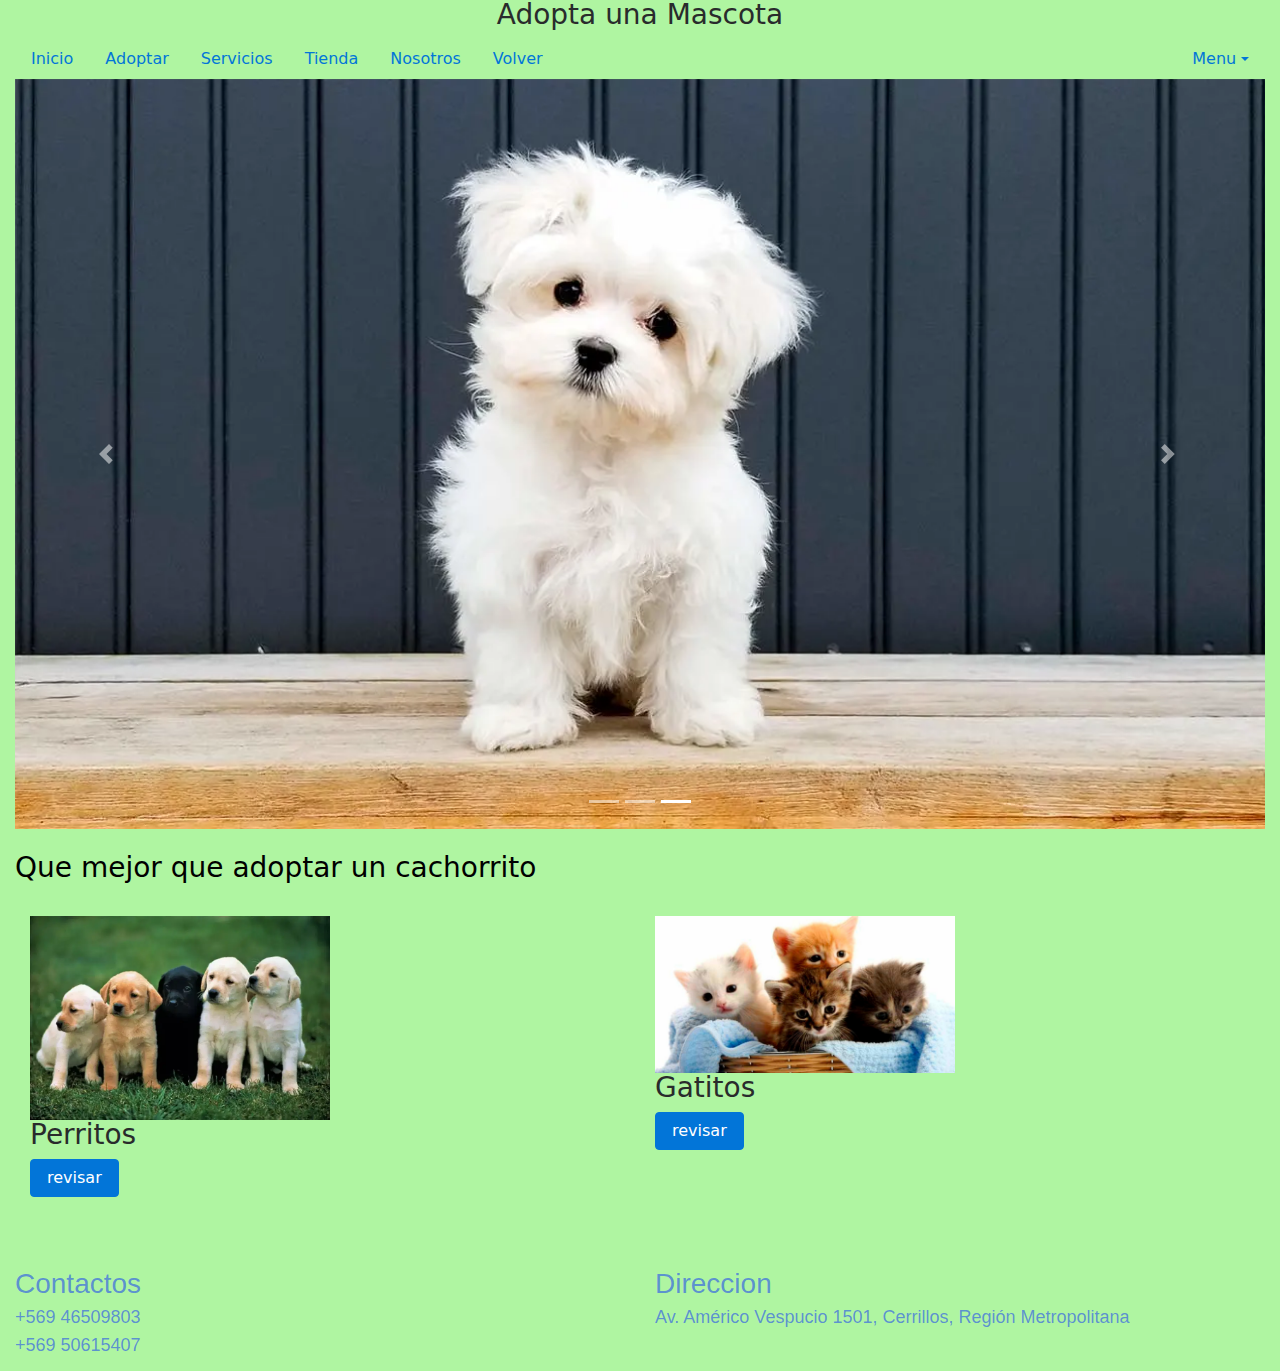
<file: index.html>
<!DOCTYPE html>
<html lang="en">
  <head>
    <meta charset="utf-8">
    <meta http-equiv="X-UA-Compatible" content="IE=edge">
    <meta name="viewport" content="width=device-width, initial-scale=1">

    <title>Bootstrap 4, from LayoutIt!</title>

    <meta name="description" content="Source code generated using layoutit.com">
    <meta name="author" content="LayoutIt!">

    <link href="css/bootstrap.min.css" rel="stylesheet">
    <link href="css/style.css" rel="stylesheet">

  </head>
  <body>


 	
    <div class="container">

	<!-- Encabezado -->
	<div class="row">
		<div class="col-md-12">
			<h3 class="text-center">
				Adopta una Mascota
			</h3>
		</div>
	</div>
	
	<!-- Menu nav -->
	<div class="row">
		<div class="col-md-12">
			<ul class="nav">
				<li class="nav-item">
					<a class="nav-link active" href="/index.html">Inicio</a>
					
					
				</li>
				<li class="nav-item">
					<a class="nav-link active" href="#">Adoptar</a>
				</li>
				<li class="nav-item">
					<a class="nav-link active" href="#">Servicios</a>
				</li>
				<li class="nav-item">
					<a class="nav-link" href="#">Tienda</a>
				</li>
				<li class="nav-item">
					<a class="nav-link active" href="#">Nosotros</a>
				</li>
				<li class="nav-item">
					<a class="nav-link active" href="#">Volver</a>
				</li>
				<li class="nav-item dropdown ml-md-auto">
					 <a class="nav-link dropdown-toggle" href="http://example.com" id="navbarDropdownMenuLink" data-toggle="dropdown">Menu</a>
					<div class="dropdown-menu dropdown-menu-right" aria-labelledby="navbarDropdownMenuLink">
						 <a class="dropdown-item" href="#">Action</a> <a class="dropdown-item" href="#">Another action</a> <a class="dropdown-item" href="#">Something else here</a>
						<div class="dropdown-divider">
						</div> <a class="dropdown-item" href="#">Separated link</a>
					</div>
				</li>
			</ul>
		</div>
	</div>
	

	<!-- carrucel -->
	
	<div class="row">
		<div class="col-md-12">
			<div class="carousel slide" id="carousel-973250">
				<ol class="carousel-indicators">
					<li data-slide-to="0" data-target="#carousel-973250">
					</li>
					<li data-slide-to="1" data-target="#carousel-973250">
					</li>
					<li data-slide-to="2" data-target="#carousel-973250" class="active">
					</li>
				</ol>
				<div class="carousel-inner">
					<div class="carousel-item">
						<img class="d-block w-100" alt="Carousel Bootstrap First" src="/fonts/rotwailer.webp">
						<div class="carousel-caption">
							
						</div>
					</div>
					<div class="carousel-item">
						<img class="d-block w-100" alt="Carousel Bootstrap Second" src="/fonts/Shasky.jpg">
						<div class="carousel-caption">
							
						</div>
					</div>
					<div class="carousel-item active">
						<img class="d-block w-100" alt="Carousel Bootstrap Third" src="/fonts/toy-t.jpg">
						<div class="carousel-caption">
							
						</div>
					</div>
				</div> <a class="carousel-control-prev" href="#carousel-973250" data-slide="prev"><span class="carousel-control-prev-icon"></span> <span class="sr-only">Previous</span></a> <a class="carousel-control-next" href="#carousel-973250" data-slide="next"><span class="carousel-control-next-icon"></span> <span class="sr-only">Next</span></a>
			</div>
		</div>
	</div>
	<br>
	<!-- Subtitulo -->

<div class="Subtitulo">
	<div class="row">
		<div class="col-md-12">
			<h3>
				Que mejor que adoptar un cachorrito
			</h3>
		</div>
	</div>
</div>

<br>





	<!-- Botones -->
<div>
	<div class="container-fluid">
		<div class="row">
			<div class="col-md-6">
				<img alt="Bootstrap Image Preview" src="/fonts/perritos.webp" style="width: 300px;" />
				<h3>
					Perritos
				</h3> 
				<a class="btn btn-primary" href="/perros.html" role="button">revisar</a>
			</div>



			<div class="col-md-6">
				<img alt="Bootstrap Image Preview" src="/fonts/Gatitos.jpg" style="width: 300px;" />
				<h3>
					Gatitos
				</h3> 
				<a class="btn btn-primary" href="/gatos.html" role="button">revisar</a>
			</div>
		</div>
	</div>
</div>

<br>
<br>
<br>
<!-- footer -->
	<div class="PiePag">
		<div class="row">
			<div class="col-md-6">
				<h3>
					Contactos
				</h3>
				<dl>
					<h4 style="font-size: 18px;">+569 46509803</h4>
					<h4 style="font-size: 18px;">+569 50615407</h4>
					
				</dl>
			</div>
			<div class="col-md-6">
				<h3>
					Direccion
				</h3>
				<dl>
					<h4 style="font-size: 18px;">Av. Américo Vespucio 1501, Cerrillos, Región Metropolitana</h4>
					
				</dl>
			</div>
		</div>
	</div>

    <script src="js/jquery.min.js"></script>
    <script src="js/bootstrap.min.js"></script>
    <script src="js/scripts.js"></script>
  </body>
</html>
</file>
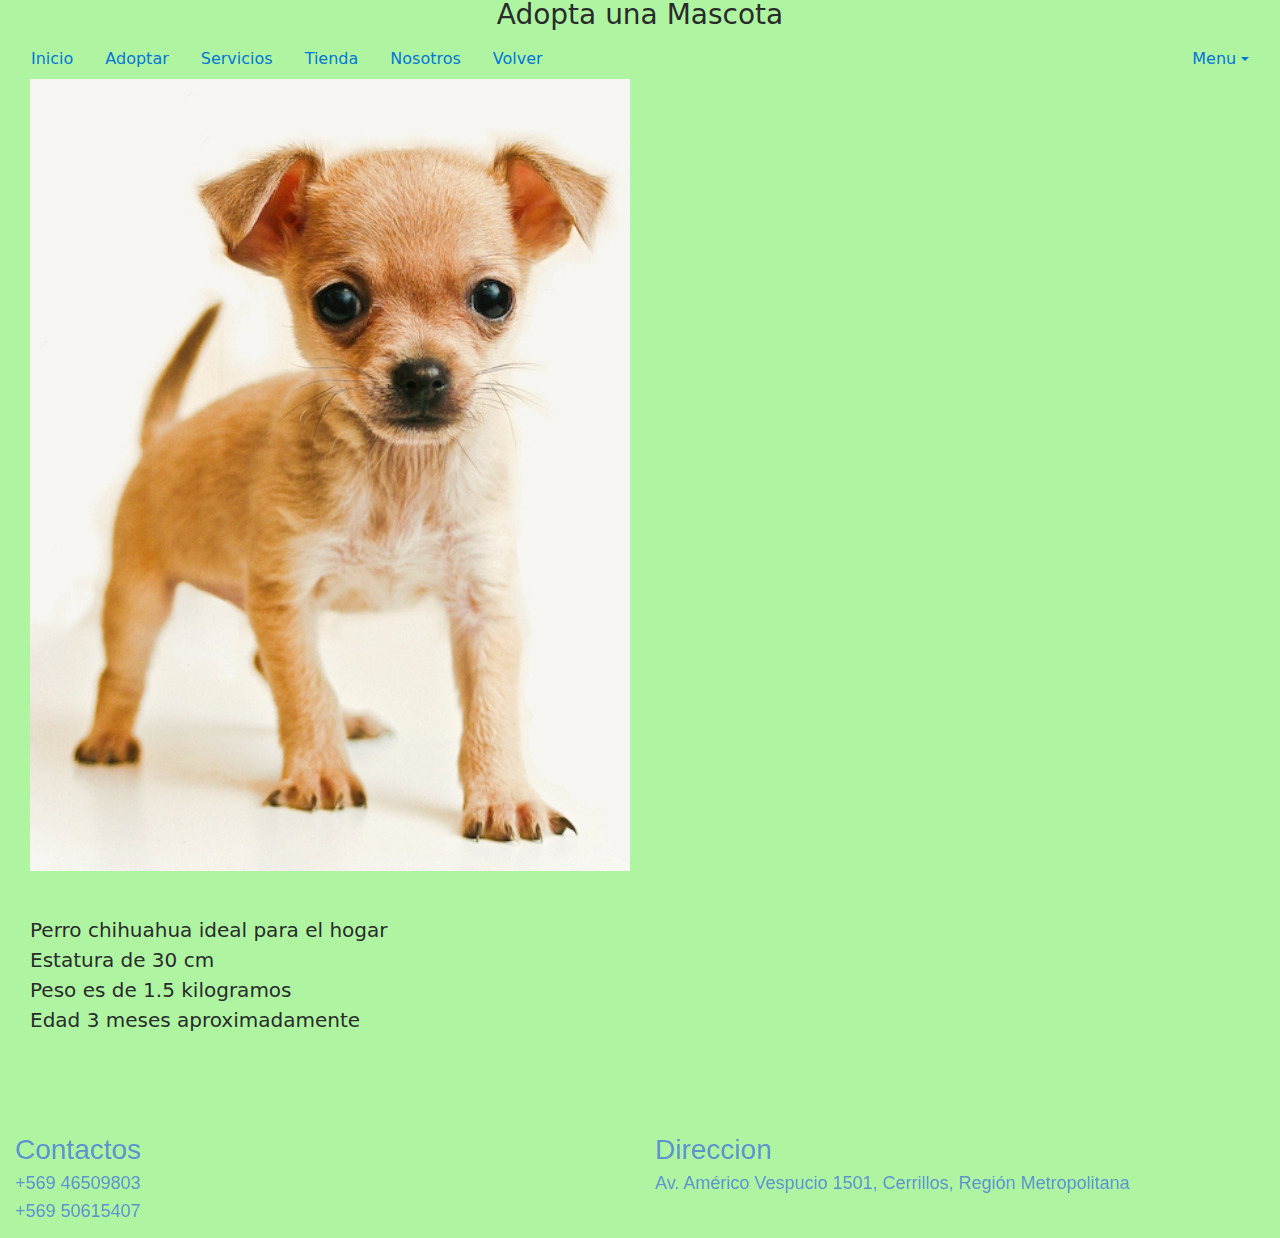
<file: chloe.html>
<!DOCTYPE html>
<html lang="en">
  <head>
    <meta charset="utf-8">
    <meta http-equiv="X-UA-Compatible" content="IE=edge">
    <meta name="viewport" content="width=device-width, initial-scale=1">

    <title>Bootstrap 4, from LayoutIt!</title>

    <meta name="description" content="Source code generated using layoutit.com">
    <meta name="author" content="LayoutIt!">

    <link href="css/bootstrap.min.css" rel="stylesheet">
    <link href="css/style.css" rel="stylesheet">

  </head>
  <body>


 	
    <div class="container">

	<!-- Encabezado -->
	<div class="row">
		<div class="col-md-12">
			<h3 class="text-center">
				Adopta una Mascota
			</h3>
		</div>
	</div>
	
	<!-- Menu nav -->
	<div class="row">
		<div class="col-md-12">
			<ul class="nav">
				<li class="nav-item">
					<a class="nav-link active" href="/index.html">Inicio</a>
					
					
				</li>
				<li class="nav-item">
					<a class="nav-link active" href="#">Adoptar</a>
				</li>
				<li class="nav-item">
					<a class="nav-link active" href="#">Servicios</a>
				</li>
				<li class="nav-item">
					<a class="nav-link" href="#">Tienda</a>
				</li>
				<li class="nav-item">
					<a class="nav-link active" href="#">Nosotros</a>
				</li>
				<li class="nav-item">
					<a class="nav-link active" href="/perros.html">Volver</a>
				</li>
				<li class="nav-item dropdown ml-md-auto">
					 <a class="nav-link dropdown-toggle" href="http://example.com" id="navbarDropdownMenuLink" data-toggle="dropdown">Menu</a>
					<div class="dropdown-menu dropdown-menu-right" aria-labelledby="navbarDropdownMenuLink">
						 <a class="dropdown-item" href="#">Action</a> <a class="dropdown-item" href="#">Another action</a> <a class="dropdown-item" href="#">Something else here</a>
						<div class="dropdown-divider">
						</div> <a class="dropdown-item" href="#">Separated link</a>
					</div>
				</li>
			</ul>
		</div>
	</div>


    <div class="container-fluid">
        <div class="row">
            <div class="col-md-12">
                <img alt="Bootstrap Image Preview" src="/fonts/Chloe.jpg" width="600px" />
                <br>
                <br>
                <br>
                
                  <h5> Perro chihuahua ideal para el hogar
                    <br>
                    <h5>Estatura de 30 cm</h5>
                    <h5>Peso es de 1.5 kilogramos</h5>
                    <h5>Edad 3 meses aproximadamente</h5>

            </div>
        </div>
    </div>
    <br>
    <br>
    <br>
    <br>

    <div class="PiePag">
		<div class="row">
			<div class="col-md-6">
				<h3>
					Contactos
				</h3>
				<dl>
					<h4 style="font-size: 18px;">+569 46509803</h4>
					<h4 style="font-size: 18px;">+569 50615407</h4>
					
				</dl>
			</div>
			<div class="col-md-6">
				<h3>
					Direccion
				</h3>
				<dl>
					<h4 style="font-size: 18px;">Av. Américo Vespucio 1501, Cerrillos, Región Metropolitana</h4>
					
				</dl>
			</div>
		</div>
	</div>
</file>
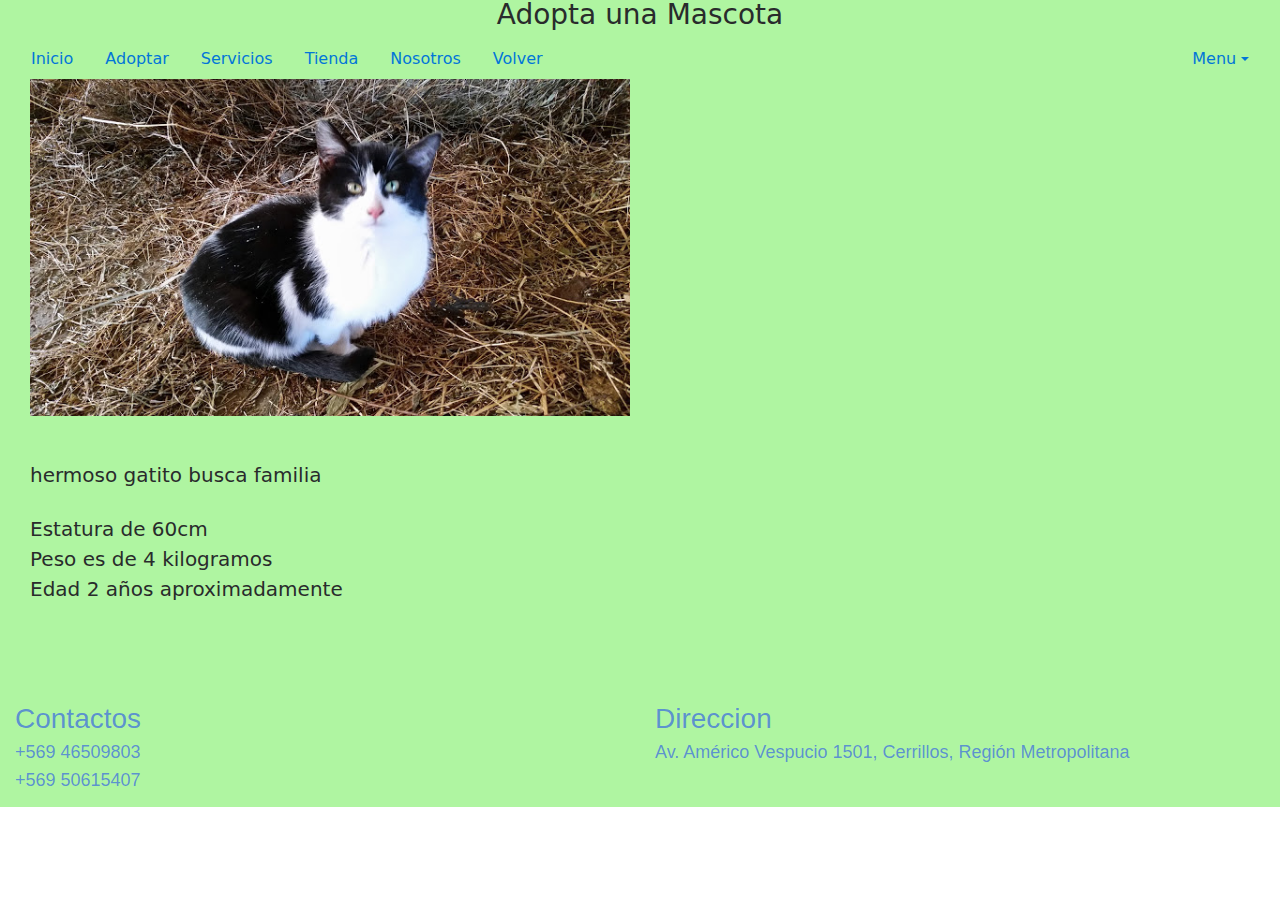
<file: estrella.html>
<!DOCTYPE html>
<html lang="en">
  <head>
    <meta charset="utf-8">
    <meta http-equiv="X-UA-Compatible" content="IE=edge">
    <meta name="viewport" content="width=device-width, initial-scale=1">

    <title>Bootstrap 4, from LayoutIt!</title>

    <meta name="description" content="Source code generated using layoutit.com">
    <meta name="author" content="LayoutIt!">

    <link href="css/bootstrap.min.css" rel="stylesheet">
    <link href="css/style.css" rel="stylesheet">

  </head>
  <body>


 	
    <div class="container">

	<!-- Encabezado -->
	<div class="row">
		<div class="col-md-12">
			<h3 class="text-center">
				Adopta una Mascota
			</h3>
		</div>
	</div>
	
	<!-- Menu nav -->
	<div class="row">
		<div class="col-md-12">
			<ul class="nav">
				<li class="nav-item">
					<a class="nav-link active" href="/index.html">Inicio</a>
					
					
				</li>
				<li class="nav-item">
					<a class="nav-link active" href="#">Adoptar</a>
				</li>
				<li class="nav-item">
					<a class="nav-link active" href="#">Servicios</a>
				</li>
				<li class="nav-item">
					<a class="nav-link" href="#">Tienda</a>
				</li>
				<li class="nav-item">
					<a class="nav-link active" href="#">Nosotros</a>
				</li>
				<li class="nav-item">
					<a class="nav-link active" href="/gatos.html">Volver</a>
				</li>
				<li class="nav-item dropdown ml-md-auto">
					 <a class="nav-link dropdown-toggle" href="http://example.com" id="navbarDropdownMenuLink" data-toggle="dropdown">Menu</a>
					<div class="dropdown-menu dropdown-menu-right" aria-labelledby="navbarDropdownMenuLink">
						 <a class="dropdown-item" href="#">Action</a> <a class="dropdown-item" href="#">Another action</a> <a class="dropdown-item" href="#">Something else here</a>
						<div class="dropdown-divider">
						</div> <a class="dropdown-item" href="#">Separated link</a>
					</div>
				</li>
			</ul>
		</div>
	</div>


    <div class="container-fluid">
        <div class="row">
            <div class="col-md-12">
                <img alt="Bootstrap Image Preview" src="/fonts/estrella.jpg" width="600px" />
                <br>
                <br>
                <br>
                
                  <h5> hermoso gatito busca familia</h5>
                    <br>
                    <h5>Estatura de 60cm</h5>
                    <h5>Peso es de 4 kilogramos</h5>
                    <h5>Edad 2 años aproximadamente</h5>

            </div>
        </div>
    </div>
    <br>
    <br>
    <br>
    <br>

    <div class="PiePag">
		<div class="row">
			<div class="col-md-6">
				<h3>
					Contactos
				</h3>
				<dl>
					<h4 style="font-size: 18px;">+569 46509803</h4>
					<h4 style="font-size: 18px;">+569 50615407</h4>
					
				</dl>
			</div>
			<div class="col-md-6">
				<h3>
					Direccion
				</h3>
				<dl>
					<h4 style="font-size: 18px;">Av. Américo Vespucio 1501, Cerrillos, Región Metropolitana</h4>
					
				</dl>
			</div>
		</div>
	</div>
</file>
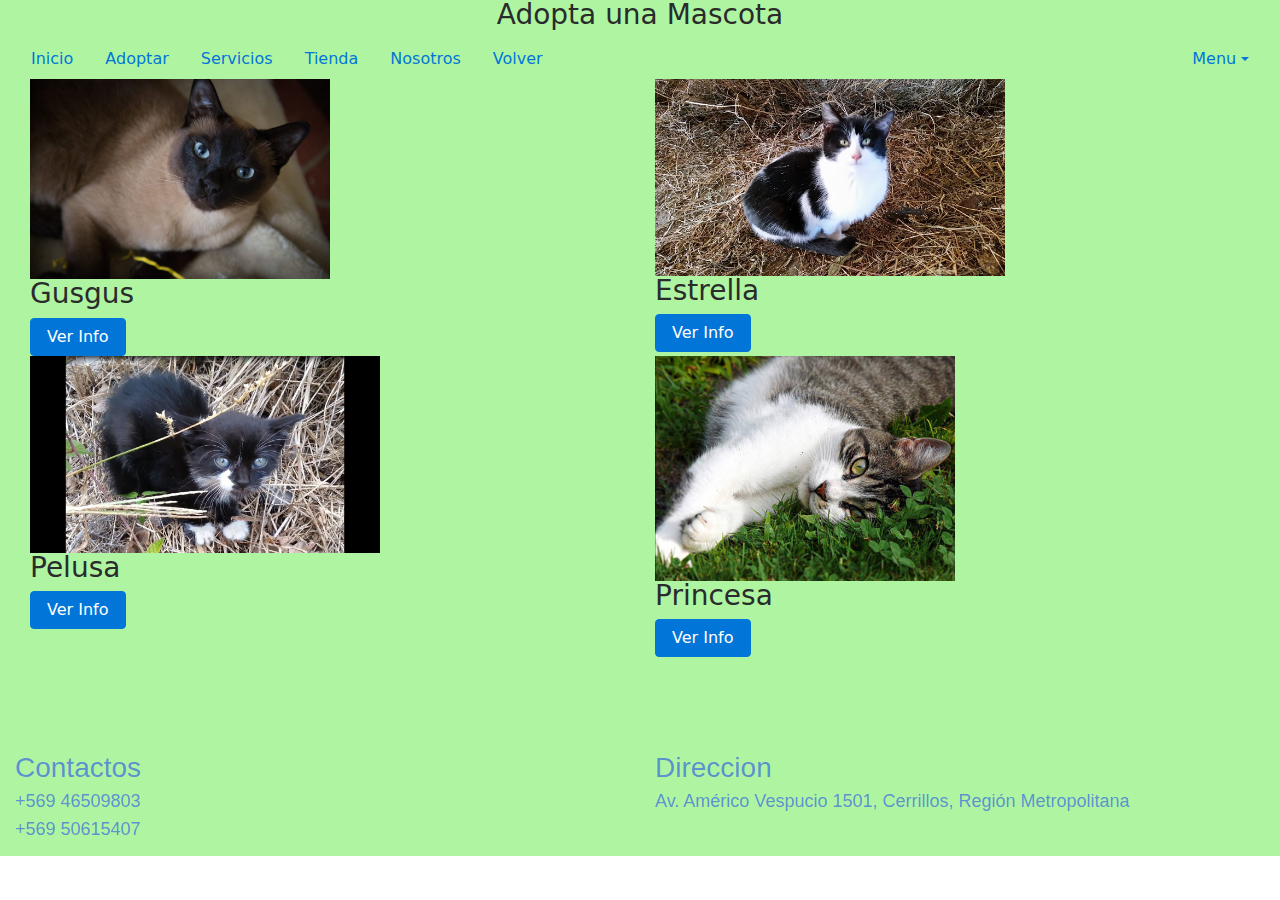
<file: gatos.html>
<!DOCTYPE html>
<html lang="en">
  <head>
    <meta charset="utf-8">
    <meta http-equiv="X-UA-Compatible" content="IE=edge">
    <meta name="viewport" content="width=device-width, initial-scale=1">

    <title>Bootstrap 4, from LayoutIt!</title>

    <meta name="description" content="Source code generated using layoutit.com">
    <meta name="author" content="LayoutIt!">

    <link href="css/bootstrap.min.css" rel="stylesheet">
    <link href="css/style.css" rel="stylesheet">

  </head>
  <body>


 	
    <div class="container">

	<!-- Encabezado -->
	<div class="row">
		<div class="col-md-12">
			<h3 class="text-center">
				Adopta una Mascota
			</h3>
		</div>
	</div>
	
	<!-- Menu nav -->
	<div class="row">
		<div class="col-md-12">
			<ul class="nav">
				<li class="nav-item">
					<a class="nav-link active" href="/index.html">Inicio</a>
				</li>
				<li class="nav-item">
					<a class="nav-link active" href="#">Adoptar</a>
				</li>
				<li class="nav-item">
					<a class="nav-link active" href="#">Servicios</a>
				</li>
				<li class="nav-item">
					<a class="nav-link" href="#">Tienda</a>
				</li>
				<li class="nav-item">
					<a class="nav-link active" href="#">Nosotros</a>
				</li>
				<li class="nav-item">
					<a class="nav-link active" href="/index.html">Volver</a>
				</li>
				<li class="nav-item dropdown ml-md-auto">
					 <a class="nav-link dropdown-toggle" href="http://example.com" id="navbarDropdownMenuLink" data-toggle="dropdown">Menu</a>
					<div class="dropdown-menu dropdown-menu-right" aria-labelledby="navbarDropdownMenuLink">
						 <a class="dropdown-item" href="#">Action</a> <a class="dropdown-item" href="#">Another action</a> <a class="dropdown-item" href="#">Something else here</a>
						<div class="dropdown-divider">
						</div> <a class="dropdown-item" href="#">Separated link</a>
					</div>
				</li>
			</ul>
		</div>
	</div>


    <!-- menu Gatos -->
    <div class="container-fluid">
        <div class="row">
            <div class="col-md-6">
                <img alt="Bootstrap Image Preview" src="/fonts/Gato-Tonkinés.jpeg" width="300px" />
                <h3>
                    Gusgus
                </h3> 
                <a class="btn btn-primary" href="/Gusgus.html" role="button">Ver Info</a>
            </div>
            <div class="col-md-6">
                <img alt="Bootstrap Image Preview" src="/fonts/estrella.jpg" width="350px" />
                <h3>
                    Estrella
                </h3> 
				<a class="btn btn-primary" href="/estrella.html" role="button">Ver Info</a>
                
            </div>
        </div>
        <div class="row">
            <div class="col-md-6">
                <img alt="Bootstrap Image Preview" src="/fonts/pelusa.jpg" width="350px
				" />
                <h3>
                    Pelusa
                </h3> 
                <a class="btn btn-primary" href="/pelusa.html" role="button">Ver Info</a>
                
            </div>
            <div class="col-md-6">
                <img alt="Bootstrap Image Preview" src="/fonts/princesa.jpg" width="300px" />
                <h3>
                    Princesa
                </h3> 
                <a class="btn btn-primary" href="/princesa.html" role="button">Ver Info</a>
                
            </div>
        </div>
    </div>
    <br>
    <br>
    <br>
    <br>


    <div class="PiePag">
		<div class="row">
			<div class="col-md-6">
				<h3>
					Contactos
				</h3>
				<dl>
					<h4 style="font-size: 18px;">+569 46509803</h4>
					<h4 style="font-size: 18px;">+569 50615407</h4>
					
				</dl>
			</div>
			<div class="col-md-6">
				<h3>
					Direccion
				</h3>
				<dl>
					<h4 style="font-size: 18px;">Av. Américo Vespucio 1501, Cerrillos, Región Metropolitana</h4>
					
				</dl>
			</div>
		</div>
	</div>
</file>
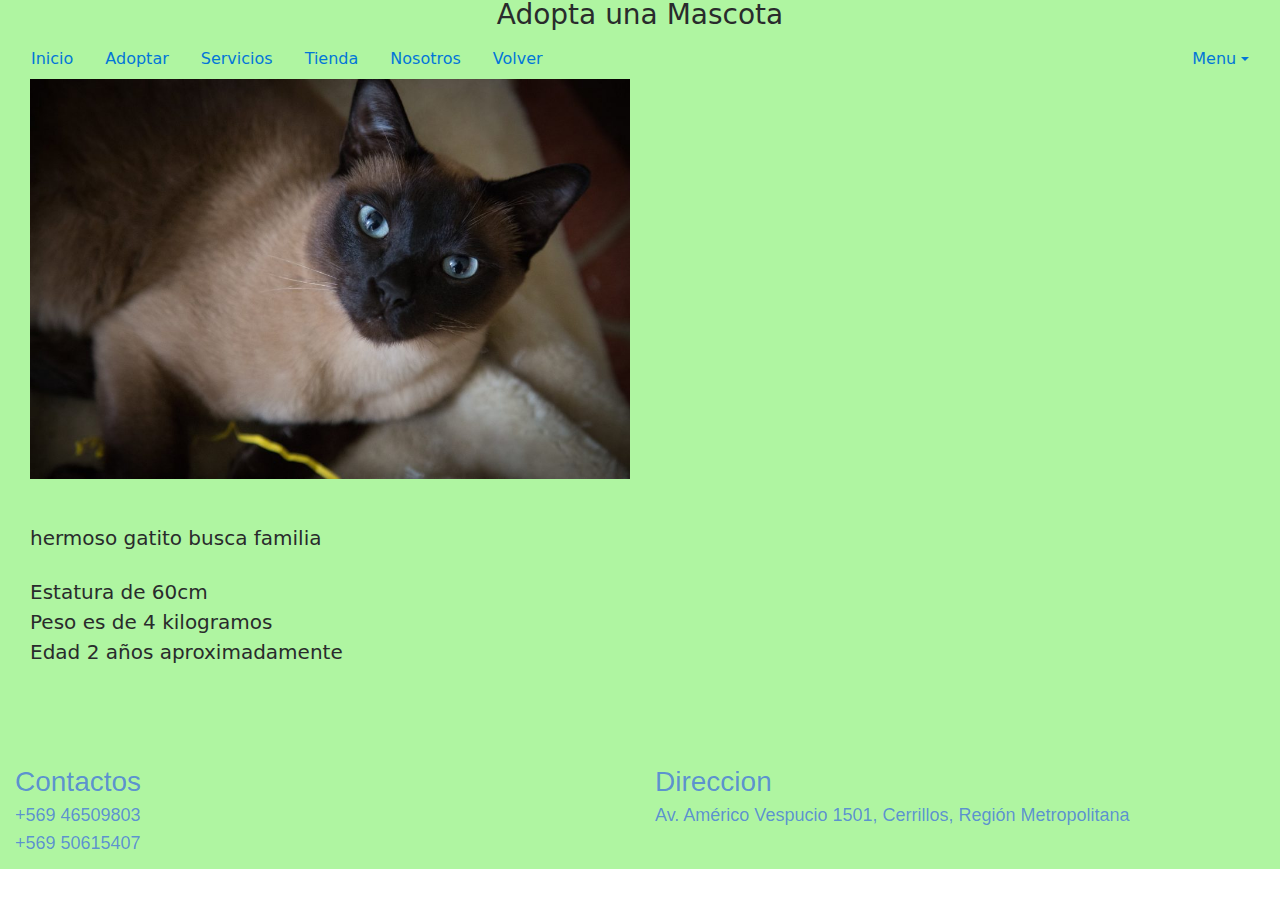
<file: Gusgus.html>
<!DOCTYPE html>
<html lang="en">
  <head>
    <meta charset="utf-8">
    <meta http-equiv="X-UA-Compatible" content="IE=edge">
    <meta name="viewport" content="width=device-width, initial-scale=1">

    <title>Bootstrap 4, from LayoutIt!</title>

    <meta name="description" content="Source code generated using layoutit.com">
    <meta name="author" content="LayoutIt!">

    <link href="css/bootstrap.min.css" rel="stylesheet">
    <link href="css/style.css" rel="stylesheet">

  </head>
  <body>


 	
    <div class="container">

	<!-- Encabezado -->
	<div class="row">
		<div class="col-md-12">
			<h3 class="text-center">
				Adopta una Mascota
			</h3>
		</div>
	</div>
	
	<!-- Menu nav -->
	<div class="row">
		<div class="col-md-12">
			<ul class="nav">
				<li class="nav-item">
					<a class="nav-link active" href="/index.html">Inicio</a>
					
					
				</li>
				<li class="nav-item">
					<a class="nav-link active" href="#">Adoptar</a>
				</li>
				<li class="nav-item">
					<a class="nav-link active" href="#">Servicios</a>
				</li>
				<li class="nav-item">
					<a class="nav-link" href="#">Tienda</a>
				</li>
				<li class="nav-item">
					<a class="nav-link active" href="#">Nosotros</a>
				</li>
				<li class="nav-item">
					<a class="nav-link active" href="/gatos.html">Volver</a>
				</li>
				<li class="nav-item dropdown ml-md-auto">
					 <a class="nav-link dropdown-toggle" href="http://example.com" id="navbarDropdownMenuLink" data-toggle="dropdown">Menu</a>
					<div class="dropdown-menu dropdown-menu-right" aria-labelledby="navbarDropdownMenuLink">
						 <a class="dropdown-item" href="#">Action</a> <a class="dropdown-item" href="#">Another action</a> <a class="dropdown-item" href="#">Something else here</a>
						<div class="dropdown-divider">
						</div> <a class="dropdown-item" href="#">Separated link</a>
					</div>
				</li>
			</ul>
		</div>
	</div>


    <div class="container-fluid">
        <div class="row">
            <div class="col-md-12">
                <img alt="Bootstrap Image Preview" src="/fonts/Gato-Tonkinés.jpeg" width="600px" />
                <br>
                <br>
                <br>
                
                  <h5> hermoso gatito busca familia</h5>
                    <br>
                    <h5>Estatura de 60cm</h5>
                    <h5>Peso es de 4 kilogramos</h5>
                    <h5>Edad 2 años aproximadamente</h5>

            </div>
        </div>
    </div>
    <br>
    <br>
    <br>
    <br>

    <div class="PiePag">
		<div class="row">
			<div class="col-md-6">
				<h3>
					Contactos
				</h3>
				<dl>
					<h4 style="font-size: 18px;">+569 46509803</h4>
					<h4 style="font-size: 18px;">+569 50615407</h4>
					
				</dl>
			</div>
			<div class="col-md-6">
				<h3>
					Direccion
				</h3>
				<dl>
					<h4 style="font-size: 18px;">Av. Américo Vespucio 1501, Cerrillos, Región Metropolitana</h4>
					
				</dl>
			</div>
		</div>
	</div>
</file>
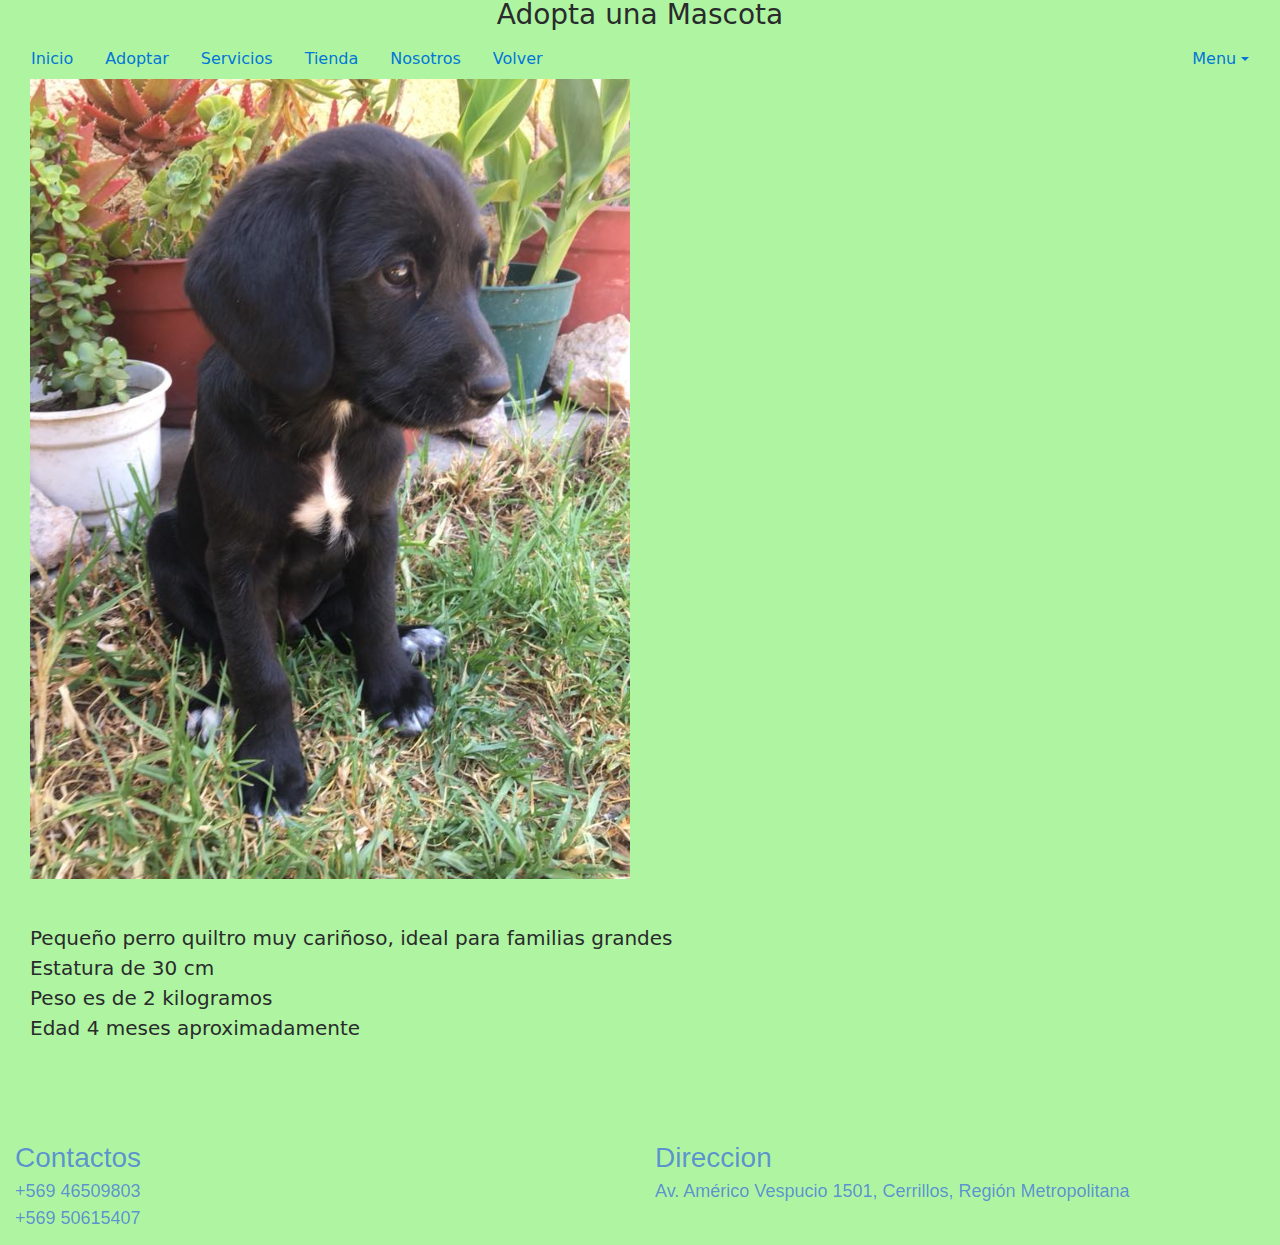
<file: lucas.html>
<!DOCTYPE html>
<html lang="en">
  <head>
    <meta charset="utf-8">
    <meta http-equiv="X-UA-Compatible" content="IE=edge">
    <meta name="viewport" content="width=device-width, initial-scale=1">

    <title>Bootstrap 4, from LayoutIt!</title>

    <meta name="description" content="Source code generated using layoutit.com">
    <meta name="author" content="LayoutIt!">

    <link href="css/bootstrap.min.css" rel="stylesheet">
    <link href="css/style.css" rel="stylesheet">

  </head>
  <body>


 	
    <div class="container">

	<!-- Encabezado -->
	<div class="row">
		<div class="col-md-12">
			<h3 class="text-center">
				Adopta una Mascota
			</h3>
		</div>
	</div>
	
	<!-- Menu nav -->
	<div class="row">
		<div class="col-md-12">
			<ul class="nav">
				<li class="nav-item">
					<a class="nav-link active" href="/index.html">Inicio</a>
					
					
				</li>
				<li class="nav-item">
					<a class="nav-link active" href="#">Adoptar</a>
				</li>
				<li class="nav-item">
					<a class="nav-link active" href="#">Servicios</a>
				</li>
				<li class="nav-item">
					<a class="nav-link" href="#">Tienda</a>
				</li>
				<li class="nav-item">
					<a class="nav-link active" href="#">Nosotros</a>
				</li>
				<li class="nav-item">
					<a class="nav-link active" href="/perros.html">Volver</a>
				</li>
				<li class="nav-item dropdown ml-md-auto">
					 <a class="nav-link dropdown-toggle" href="http://example.com" id="navbarDropdownMenuLink" data-toggle="dropdown">Menu</a>
					<div class="dropdown-menu dropdown-menu-right" aria-labelledby="navbarDropdownMenuLink">
						 <a class="dropdown-item" href="#">Action</a> <a class="dropdown-item" href="#">Another action</a> <a class="dropdown-item" href="#">Something else here</a>
						<div class="dropdown-divider">
						</div> <a class="dropdown-item" href="#">Separated link</a>
					</div>
				</li>
			</ul>
		</div>
	</div>


    <div class="container-fluid">
        <div class="row">
            <div class="col-md-12">
                <img alt="Bootstrap Image Preview" src="/fonts/perrolucas.jpg" width="600px" />
                <br>
                <br>
                <br>
                
                  <h5> Pequeño perro quiltro muy cariñoso, ideal para familias grandes
                    <br>
                    <h5>Estatura de 30 cm</h5>
                    <h5>Peso es de 2 kilogramos</h5>
                    <h5>Edad 4 meses aproximadamente</h5>

            </div>
        </div>
    </div>
    <br>
    <br>
    <br>
    <br>

    <div class="PiePag">
		<div class="row">
			<div class="col-md-6">
				<h3>
					Contactos
				</h3>
				<dl>
					<h4 style="font-size: 18px;">+569 46509803</h4>
					<h4 style="font-size: 18px;">+569 50615407</h4>
					
				</dl>
			</div>
			<div class="col-md-6">
				<h3>
					Direccion
				</h3>
				<dl>
					<h4 style="font-size: 18px;">Av. Américo Vespucio 1501, Cerrillos, Región Metropolitana</h4>
					
				</dl>
			</div>
		</div>
	</div>
</file>
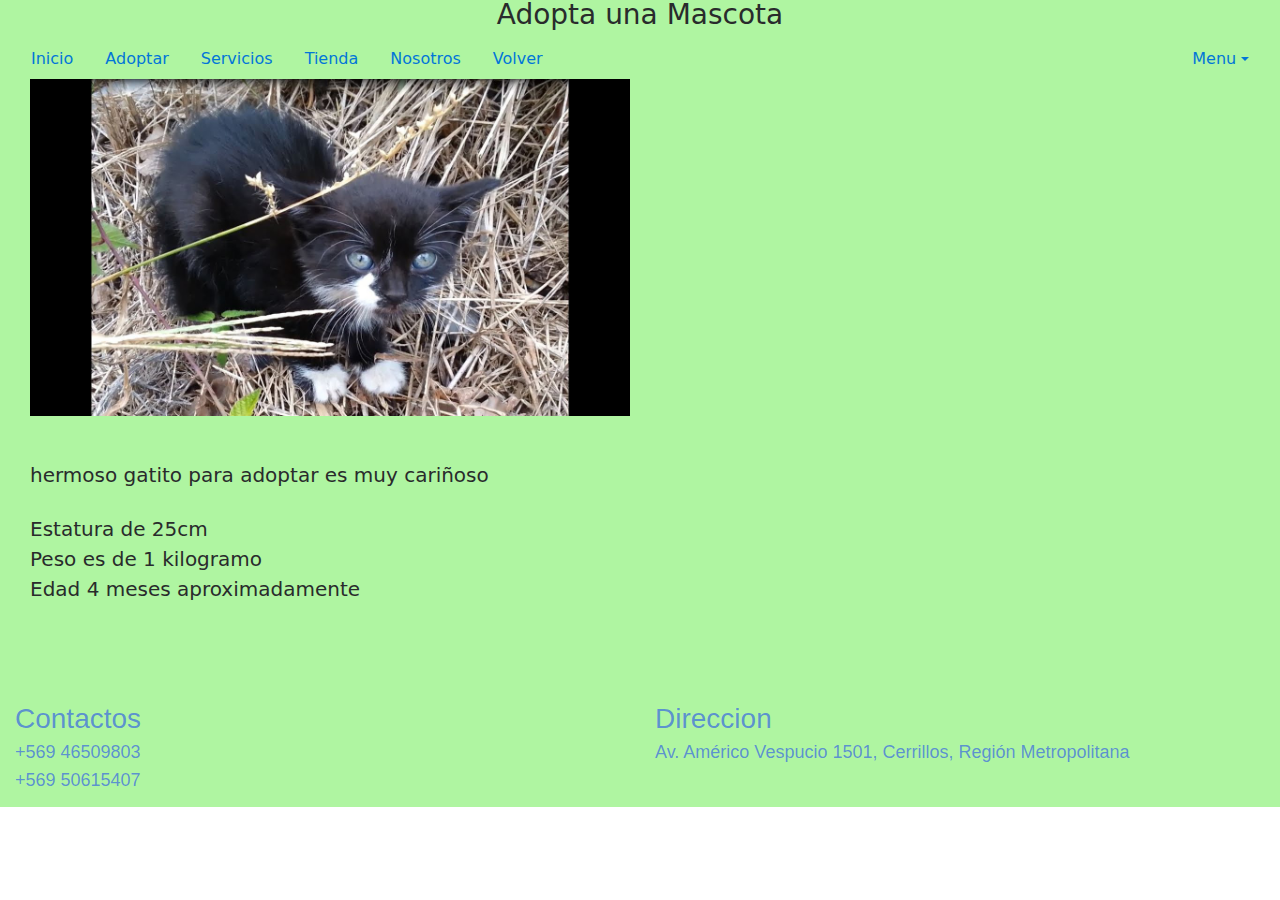
<file: pelusa.html>
<!DOCTYPE html>
<html lang="en">
  <head>
    <meta charset="utf-8">
    <meta http-equiv="X-UA-Compatible" content="IE=edge">
    <meta name="viewport" content="width=device-width, initial-scale=1">

    <title>Bootstrap 4, from LayoutIt!</title>

    <meta name="description" content="Source code generated using layoutit.com">
    <meta name="author" content="LayoutIt!">

    <link href="css/bootstrap.min.css" rel="stylesheet">
    <link href="css/style.css" rel="stylesheet">

  </head>
  <body>


 	
    <div class="container">

	<!-- Encabezado -->
	<div class="row">
		<div class="col-md-12">
			<h3 class="text-center">
				Adopta una Mascota
			</h3>
		</div>
	</div>
	
	<!-- Menu nav -->
	<div class="row">
		<div class="col-md-12">
			<ul class="nav">
				<li class="nav-item">
					<a class="nav-link active" href="/index.html">Inicio</a>
					
					
				</li>
				<li class="nav-item">
					<a class="nav-link active" href="#">Adoptar</a>
				</li>
				<li class="nav-item">
					<a class="nav-link active" href="#">Servicios</a>
				</li>
				<li class="nav-item">
					<a class="nav-link" href="#">Tienda</a>
				</li>
				<li class="nav-item">
					<a class="nav-link active" href="#">Nosotros</a>
				</li>
				<li class="nav-item">
					<a class="nav-link active" href="/gatos.html">Volver</a>
				</li>
				<li class="nav-item dropdown ml-md-auto">
					 <a class="nav-link dropdown-toggle" href="http://example.com" id="navbarDropdownMenuLink" data-toggle="dropdown">Menu</a>
					<div class="dropdown-menu dropdown-menu-right" aria-labelledby="navbarDropdownMenuLink">
						 <a class="dropdown-item" href="#">Action</a> <a class="dropdown-item" href="#">Another action</a> <a class="dropdown-item" href="#">Something else here</a>
						<div class="dropdown-divider">
						</div> <a class="dropdown-item" href="#">Separated link</a>
					</div>
				</li>
			</ul>
		</div>
	</div>


    <div class="container-fluid">
        <div class="row">
            <div class="col-md-12">
                <img alt="Bootstrap Image Preview" src="/fonts/pelusa.jpg" width="600px" />
                <br>
                <br>
                <br>
                
                  <h5> hermoso gatito para adoptar es muy cariñoso</h5>
                    <br>
                    <h5>Estatura de 25cm</h5>
                    <h5>Peso es de 1 kilogramo</h5>
                    <h5>Edad 4 meses aproximadamente</h5>

            </div>
        </div>
    </div>
    <br>
    <br>
    <br>
    <br>

    <div class="PiePag">
		<div class="row">
			<div class="col-md-6">
				<h3>
					Contactos
				</h3>
				<dl>
					<h4 style="font-size: 18px;">+569 46509803</h4>
					<h4 style="font-size: 18px;">+569 50615407</h4>
					
				</dl>
			</div>
			<div class="col-md-6">
				<h3>
					Direccion
				</h3>
				<dl>
					<h4 style="font-size: 18px;">Av. Américo Vespucio 1501, Cerrillos, Región Metropolitana</h4>
					
				</dl>
			</div>
		</div>
	</div>
</file>
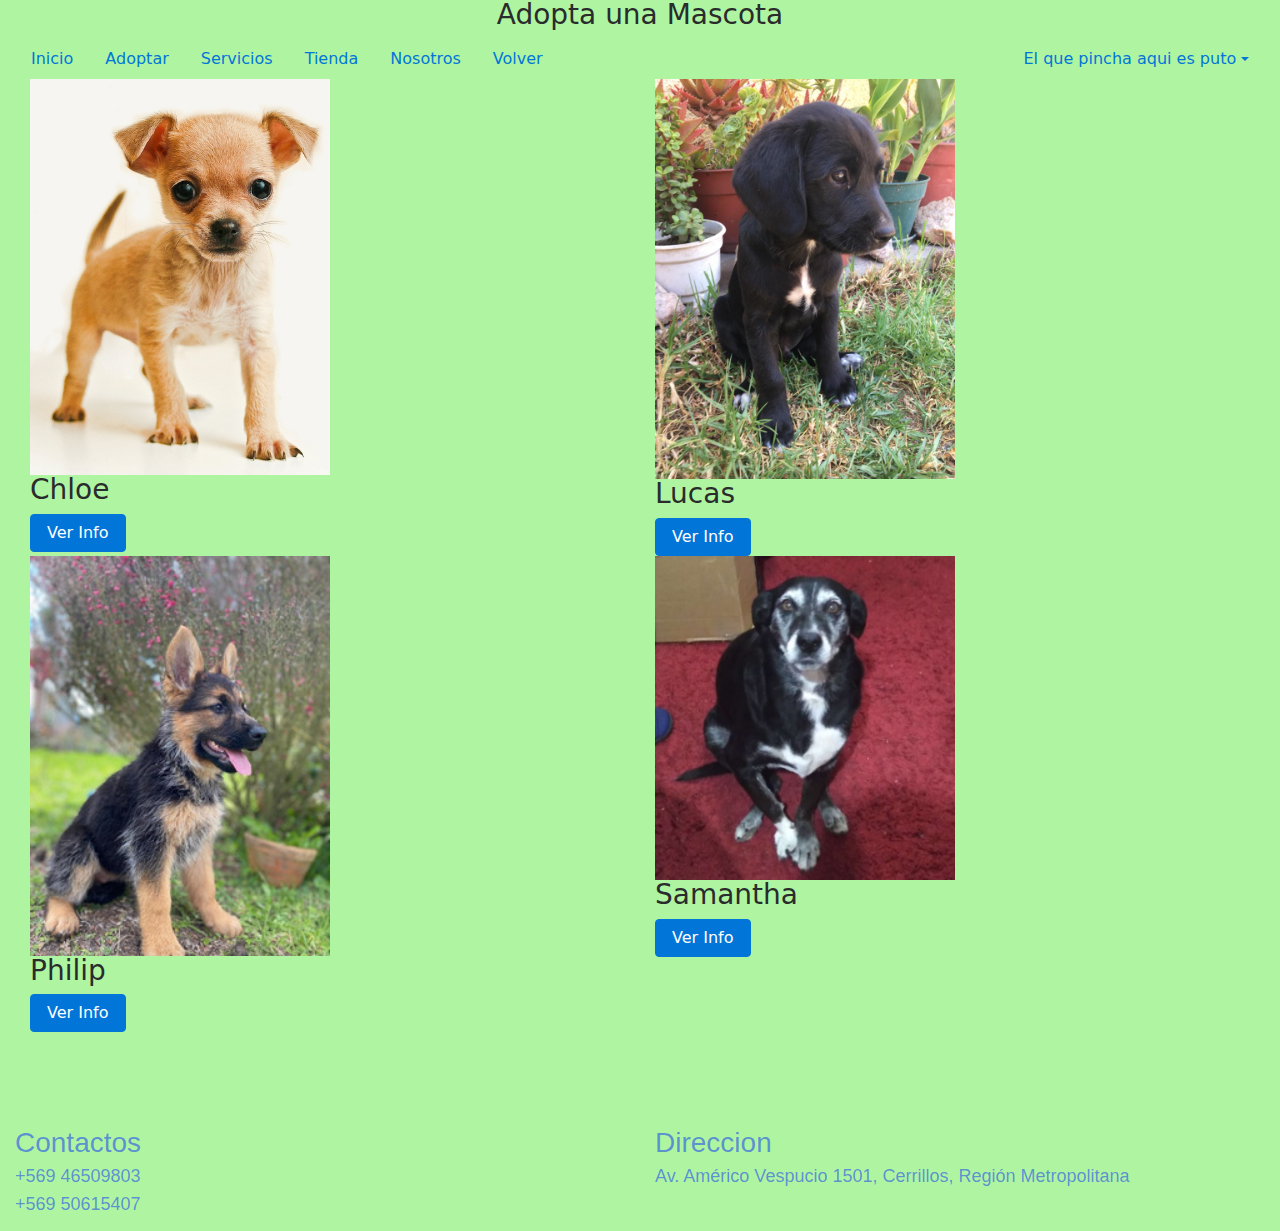
<file: perros.html>
<!DOCTYPE html>
<html lang="en">
  <head>
    <meta charset="utf-8">
    <meta http-equiv="X-UA-Compatible" content="IE=edge">
    <meta name="viewport" content="width=device-width, initial-scale=1">

    <title>Bootstrap 4, from LayoutIt!</title>

    <meta name="description" content="Source code generated using layoutit.com">
    <meta name="author" content="LayoutIt!">

    <link href="css/bootstrap.min.css" rel="stylesheet">
    <link href="css/style.css" rel="stylesheet">

  </head>
  <body>


 	
    <div class="container">

	<!-- Encabezado -->
	<div class="row">
		<div class="col-md-12">
			<h3 class="text-center">
				Adopta una Mascota
			</h3>
		</div>
	</div>
	
	<!-- Menu nav -->
	<div class="row">
		<div class="col-md-12">
			<ul class="nav">
				<li class="nav-item">
					<a class="nav-link active" href="/index.html">Inicio</a>
				</li>
				<li class="nav-item">
					<a class="nav-link active" href="#">Adoptar</a>
				</li>
				<li class="nav-item">
					<a class="nav-link active" href="#">Servicios</a>
				</li>
				<li class="nav-item">
					<a class="nav-link" href="#">Tienda</a>
				</li>
				<li class="nav-item">
					<a class="nav-link active" href="#">Nosotros</a>
				</li>
				<li class="nav-item">
					<a class="nav-link active" href="/index.html">Volver</a>
				</li>
				<li class="nav-item dropdown ml-md-auto">
					 <a class="nav-link dropdown-toggle" href="http://example.com" id="navbarDropdownMenuLink" data-toggle="dropdown">El que pincha aqui es puto</a>
					<div class="dropdown-menu dropdown-menu-right" aria-labelledby="navbarDropdownMenuLink">
						 <a class="dropdown-item" href="#">Action</a> <a class="dropdown-item" href="#">Another action</a> <a class="dropdown-item" href="#">Something else here</a>
						<div class="dropdown-divider">
						</div> <a class="dropdown-item" href="#">Separated link</a>
					</div>
				</li>
			</ul>
		</div>
	</div>


    <!-- menu perritos -->
    <div class="container-fluid">
        <div class="row">
            <div class="col-md-6">
                <img alt="Bootstrap Image Preview" src="/fonts/Chloe.jpg" width="300px" />
                <h3>
                    Chloe
                </h3> 
				<a class="btn btn-primary" href="/chloe.html" role="button">Ver Info</a>
            </div>
            <div class="col-md-6">
                <img alt="Bootstrap Image Preview" src="/fonts/perrolucas.jpg" width="300px"/>
                <h3>
                    Lucas
                </h3> 
				<a class="btn btn-primary" href="/lucas.html" role="button">Ver Info</a>
            </div>
        </div>
        <div class="row">
            <div class="col-md-6">
                <img alt="Bootstrap Image Preview" src="/fonts/philip.jpg" width="300px" />
                <h3>
                    Philip
                </h3> 
				<a class="btn btn-primary" href="/philip.html" role="button">Ver Info</a>
            </div>
            <div class="col-md-6">
                <img alt="Bootstrap Image Preview" src="/fonts/Sami.jpg" width="300px"/>
                <h3>
                    Samantha
                </h3> 
				<a class="btn btn-primary" href="/samantha.html" role="button">Ver Info</a>
            </div>
        </div>
    </div>
    <br>
    <br>
    <br>
    <br>


    <div class="PiePag">
		<div class="row">
			<div class="col-md-6">
				<h3>
					Contactos
				</h3>
				<dl>
					<h4 style="font-size: 18px;">+569 46509803</h4>
					<h4 style="font-size: 18px;">+569 50615407</h4>
					
				</dl>
			</div>
			<div class="col-md-6">
				<h3>
					Direccion
				</h3>
				<dl>
					<h4 style="font-size: 18px;">Av. Américo Vespucio 1501, Cerrillos, Región Metropolitana</h4>
					
				</dl>
			</div>
		</div>
	</div>
</file>
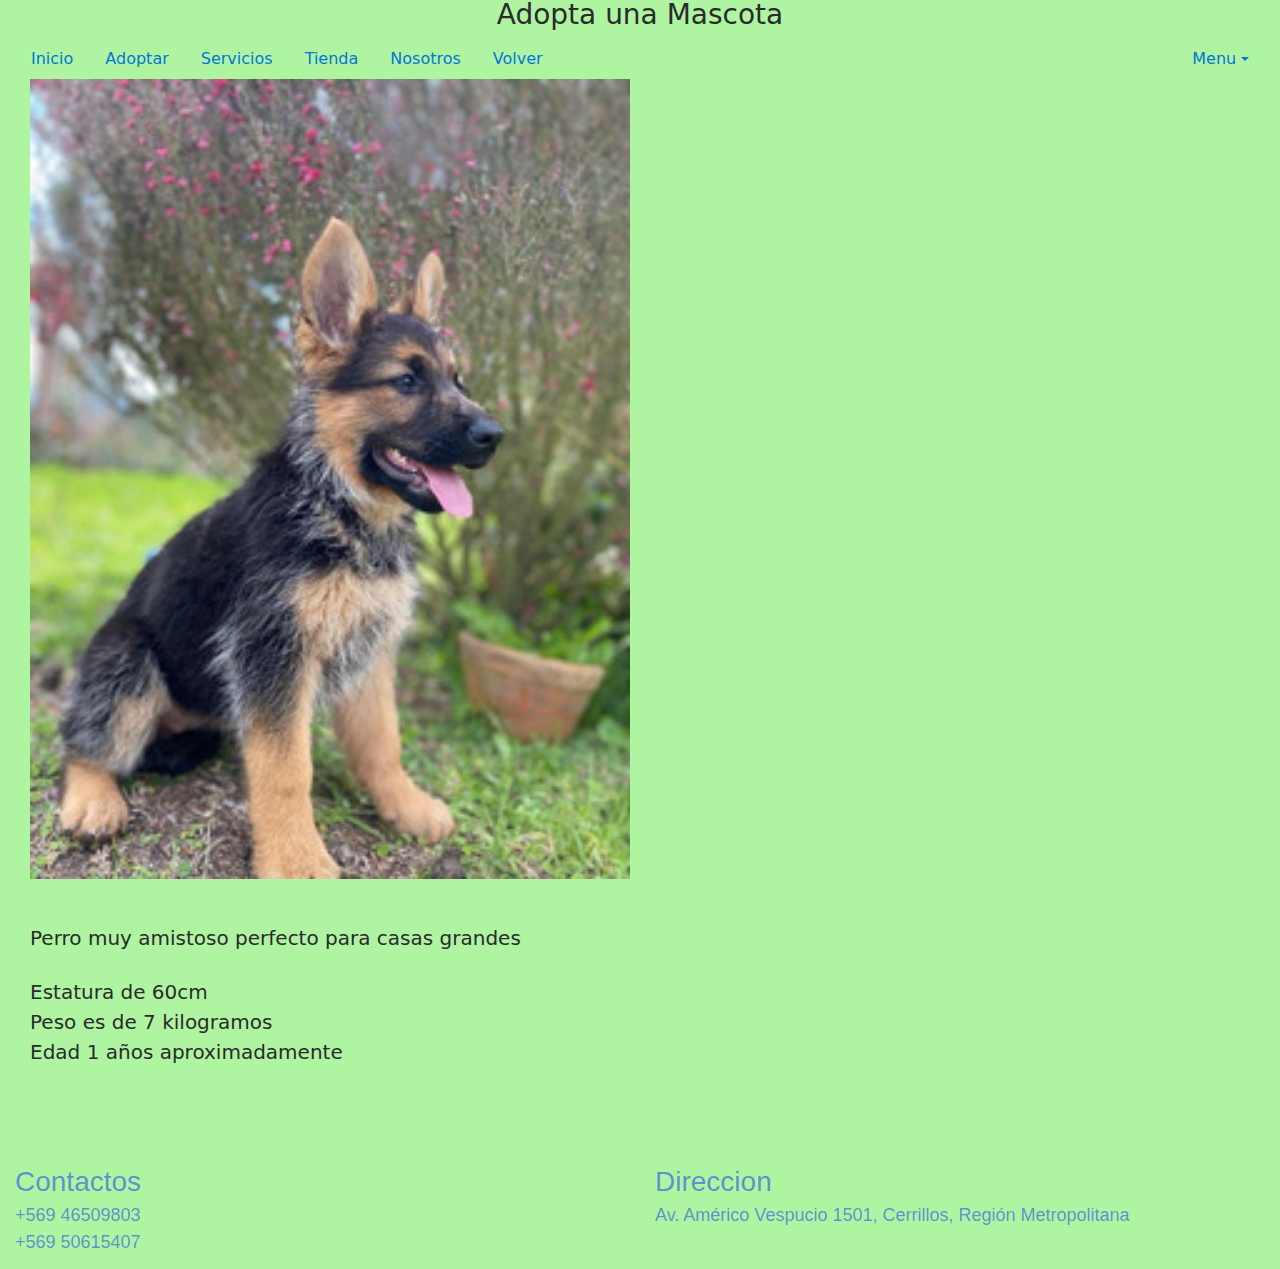
<file: philip.html>
<!DOCTYPE html>
<html lang="en">
  <head>
    <meta charset="utf-8">
    <meta http-equiv="X-UA-Compatible" content="IE=edge">
    <meta name="viewport" content="width=device-width, initial-scale=1">

    <title>Bootstrap 4, from LayoutIt!</title>

    <meta name="description" content="Source code generated using layoutit.com">
    <meta name="author" content="LayoutIt!">

    <link href="css/bootstrap.min.css" rel="stylesheet">
    <link href="css/style.css" rel="stylesheet">

  </head>
  <body>


 	
    <div class="container">

	<!-- Encabezado -->
	<div class="row">
		<div class="col-md-12">
			<h3 class="text-center">
				Adopta una Mascota
			</h3>
		</div>
	</div>
	
	<!-- Menu nav -->
	<div class="row">
		<div class="col-md-12">
			<ul class="nav">
				<li class="nav-item">
					<a class="nav-link active" href="/index.html">Inicio</a>
					
					
				</li>
				<li class="nav-item">
					<a class="nav-link active" href="#">Adoptar</a>
				</li>
				<li class="nav-item">
					<a class="nav-link active" href="#">Servicios</a>
				</li>
				<li class="nav-item">
					<a class="nav-link" href="#">Tienda</a>
				</li>
				<li class="nav-item">
					<a class="nav-link active" href="#">Nosotros</a>
				</li>
				<li class="nav-item">
					<a class="nav-link active" href="/perros.html">Volver</a>
				</li>
				<li class="nav-item dropdown ml-md-auto">
					 <a class="nav-link dropdown-toggle" href="http://example.com" id="navbarDropdownMenuLink" data-toggle="dropdown">Menu</a>
					<div class="dropdown-menu dropdown-menu-right" aria-labelledby="navbarDropdownMenuLink">
						 <a class="dropdown-item" href="#">Action</a> <a class="dropdown-item" href="#">Another action</a> <a class="dropdown-item" href="#">Something else here</a>
						<div class="dropdown-divider">
						</div> <a class="dropdown-item" href="#">Separated link</a>
					</div>
				</li>
			</ul>
		</div>
	</div>


    <div class="container-fluid">
        <div class="row">
            <div class="col-md-12">
                <img alt="Bootstrap Image Preview" src="/fonts/philip.jpg" width="600px" />
                <br>
                <br>
                <br>
                
                  <h5>Perro muy amistoso perfecto para casas grandes</h5>
                    <br>
                    <h5>Estatura de 60cm</h5>
                    <h5>Peso es de 7 kilogramos</h5>
                    <h5>Edad 1 años aproximadamente</h5>

            </div>
        </div>
    </div>
    <br>
    <br>
    <br>
    <br>

    <div class="PiePag">
		<div class="row">
			<div class="col-md-6">
				<h3>
					Contactos
				</h3>
				<dl>
					<h4 style="font-size: 18px;">+569 46509803</h4>
					<h4 style="font-size: 18px;">+569 50615407</h4>
					
				</dl>
			</div>
			<div class="col-md-6">
				<h3>
					Direccion
				</h3>
				<dl>
					<h4 style="font-size: 18px;">Av. Américo Vespucio 1501, Cerrillos, Región Metropolitana</h4>
					
				</dl>
			</div>
		</div>
	</div>
</file>
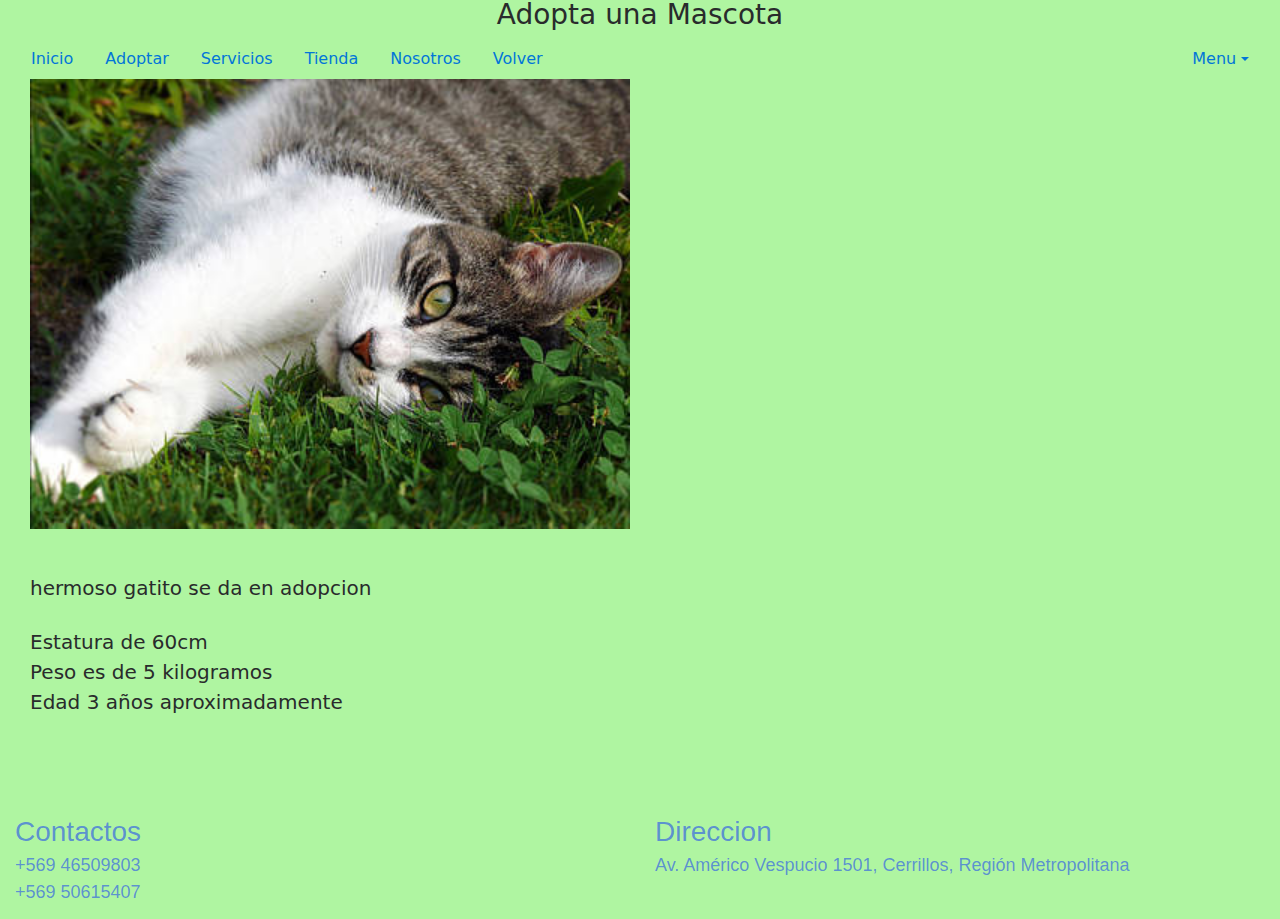
<file: princesa.html>
<!DOCTYPE html>
<html lang="en">
  <head>
    <meta charset="utf-8">
    <meta http-equiv="X-UA-Compatible" content="IE=edge">
    <meta name="viewport" content="width=device-width, initial-scale=1">

    <title>Bootstrap 4, from LayoutIt!</title>

    <meta name="description" content="Source code generated using layoutit.com">
    <meta name="author" content="LayoutIt!">

    <link href="css/bootstrap.min.css" rel="stylesheet">
    <link href="css/style.css" rel="stylesheet">

  </head>
  <body>


 	
    <div class="container">

	<!-- Encabezado -->
	<div class="row">
		<div class="col-md-12">
			<h3 class="text-center">
				Adopta una Mascota
			</h3>
		</div>
	</div>
	
	<!-- Menu nav -->
	<div class="row">
		<div class="col-md-12">
			<ul class="nav">
				<li class="nav-item">
					<a class="nav-link active" href="/index.html">Inicio</a>
					
					
				</li>
				<li class="nav-item">
					<a class="nav-link active" href="#">Adoptar</a>
				</li>
				<li class="nav-item">
					<a class="nav-link active" href="#">Servicios</a>
				</li>
				<li class="nav-item">
					<a class="nav-link" href="#">Tienda</a>
				</li>
				<li class="nav-item">
					<a class="nav-link active" href="#">Nosotros</a>
				</li>
				<li class="nav-item">
					<a class="nav-link active" href="/gatos.html">Volver</a>
				</li>
				<li class="nav-item dropdown ml-md-auto">
					 <a class="nav-link dropdown-toggle" href="http://example.com" id="navbarDropdownMenuLink" data-toggle="dropdown">Menu</a>
					<div class="dropdown-menu dropdown-menu-right" aria-labelledby="navbarDropdownMenuLink">
						 <a class="dropdown-item" href="#">Action</a> <a class="dropdown-item" href="#">Another action</a> <a class="dropdown-item" href="#">Something else here</a>
						<div class="dropdown-divider">
						</div> <a class="dropdown-item" href="#">Separated link</a>
					</div>
				</li>
			</ul>
		</div>
	</div>


    <div class="container-fluid">
        <div class="row">
            <div class="col-md-12">
                <img alt="Bootstrap Image Preview" src="/fonts/princesa.jpg" width="600px" />
                <br>
                <br>
                <br>
                
                  <h5> hermoso gatito se da en adopcion </h5>
                    <br>
                    <h5>Estatura de 60cm</h5>
                    <h5>Peso es de 5 kilogramos</h5>
                    <h5>Edad 3 años aproximadamente</h5>

            </div>
        </div>
    </div>
    <br>
    <br>
    <br>
    <br>

    <div class="PiePag">
		<div class="row">
			<div class="col-md-6">
				<h3>
					Contactos
				</h3>
				<dl>
					<h4 style="font-size: 18px;">+569 46509803</h4>
					<h4 style="font-size: 18px;">+569 50615407</h4>
					
				</dl>
			</div>
			<div class="col-md-6">
				<h3>
					Direccion
				</h3>
				<dl>
					<h4 style="font-size: 18px;">Av. Américo Vespucio 1501, Cerrillos, Región Metropolitana</h4>
					
				</dl>
			</div>
		</div>
	</div>
</file>
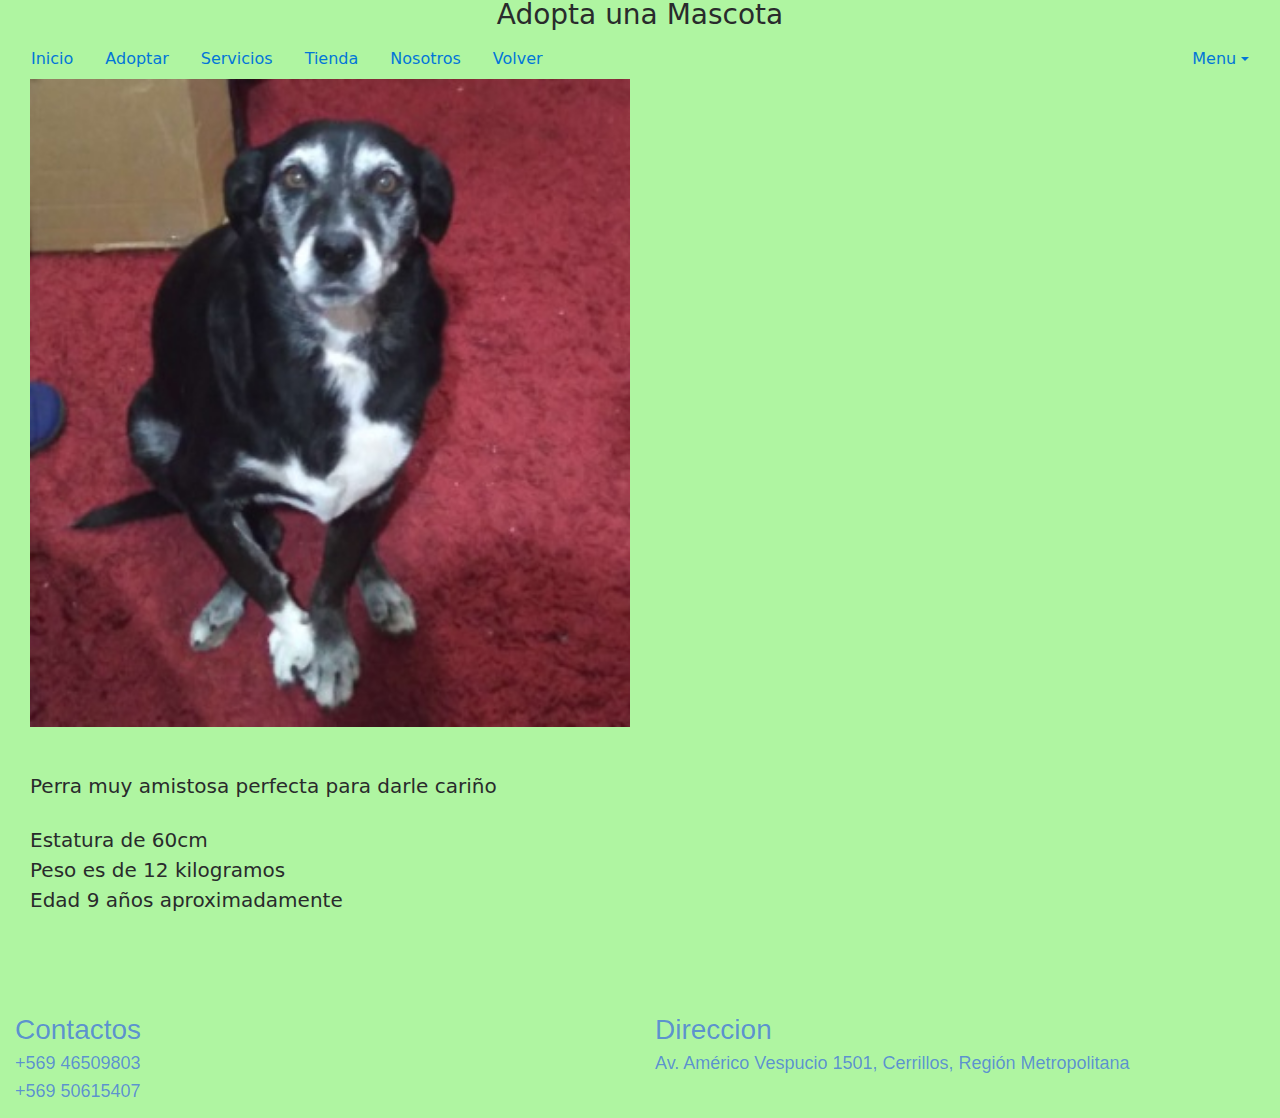
<file: samantha.html>
<!DOCTYPE html>
<html lang="en">
  <head>
    <meta charset="utf-8">
    <meta http-equiv="X-UA-Compatible" content="IE=edge">
    <meta name="viewport" content="width=device-width, initial-scale=1">

    <title>Bootstrap 4, from LayoutIt!</title>

    <meta name="description" content="Source code generated using layoutit.com">
    <meta name="author" content="LayoutIt!">

    <link href="css/bootstrap.min.css" rel="stylesheet">
    <link href="css/style.css" rel="stylesheet">

  </head>
  <body>


 	
    <div class="container">

	<!-- Encabezado -->
	<div class="row">
		<div class="col-md-12">
			<h3 class="text-center">
				Adopta una Mascota
			</h3>
		</div>
	</div>
	
	<!-- Menu nav -->
	<div class="row">
		<div class="col-md-12">
			<ul class="nav">
				<li class="nav-item">
					<a class="nav-link active" href="/index.html">Inicio</a>
					
					
				</li>
				<li class="nav-item">
					<a class="nav-link active" href="#">Adoptar</a>
				</li>
				<li class="nav-item">
					<a class="nav-link active" href="#">Servicios</a>
				</li>
				<li class="nav-item">
					<a class="nav-link" href="#">Tienda</a>
				</li>
				<li class="nav-item">
					<a class="nav-link active" href="#">Nosotros</a>
				</li>
				<li class="nav-item">
					<a class="nav-link active" href="/perros.html">Volver</a>
				</li>
				<li class="nav-item dropdown ml-md-auto">
					 <a class="nav-link dropdown-toggle" href="http://example.com" id="navbarDropdownMenuLink" data-toggle="dropdown">Menu</a>
					<div class="dropdown-menu dropdown-menu-right" aria-labelledby="navbarDropdownMenuLink">
						 <a class="dropdown-item" href="#">Action</a> <a class="dropdown-item" href="#">Another action</a> <a class="dropdown-item" href="#">Something else here</a>
						<div class="dropdown-divider">
						</div> <a class="dropdown-item" href="#">Separated link</a>
					</div>
				</li>
			</ul>
		</div>
	</div>


    <div class="container-fluid">
        <div class="row">
            <div class="col-md-12">
                <img alt="Bootstrap Image Preview" src="/fonts/Sami.jpg" width="600px" />
                <br>
                <br>
                <br>
                
                  <h5>Perra muy amistosa perfecta para darle cariño</h5>
                    <br>
                    <h5>Estatura de 60cm</h5>
                    <h5>Peso es de 12 kilogramos</h5>
                    <h5>Edad 9 años aproximadamente</h5>

            </div>
        </div>
    </div>
    <br>
    <br>
    <br>
    <br>

    <div class="PiePag">
		<div class="row">
			<div class="col-md-6">
				<h3>
					Contactos
				</h3>
				<dl>
					<h4 style="font-size: 18px;">+569 46509803</h4>
					<h4 style="font-size: 18px;">+569 50615407</h4>
					
				</dl>
			</div>
			<div class="col-md-6">
				<h3>
					Direccion
				</h3>
				<dl>
					<h4 style="font-size: 18px;">Av. Américo Vespucio 1501, Cerrillos, Región Metropolitana</h4>
					
				</dl>
			</div>
		</div>
	</div>
</file>
<file: css/style.css>
.container{
    background-color: rgb(175, 245, 161);
    width: auto;
    
}

.Subtitulo{
    color:black;
    
}


.PiePag{
    color: rgba(0, 38, 255, 0.493);
    font-size: 20px;
    font-family: 'Franklin Gothic Medium', 'Arial Narrow', Arial, sans-serif;
}
</file>
